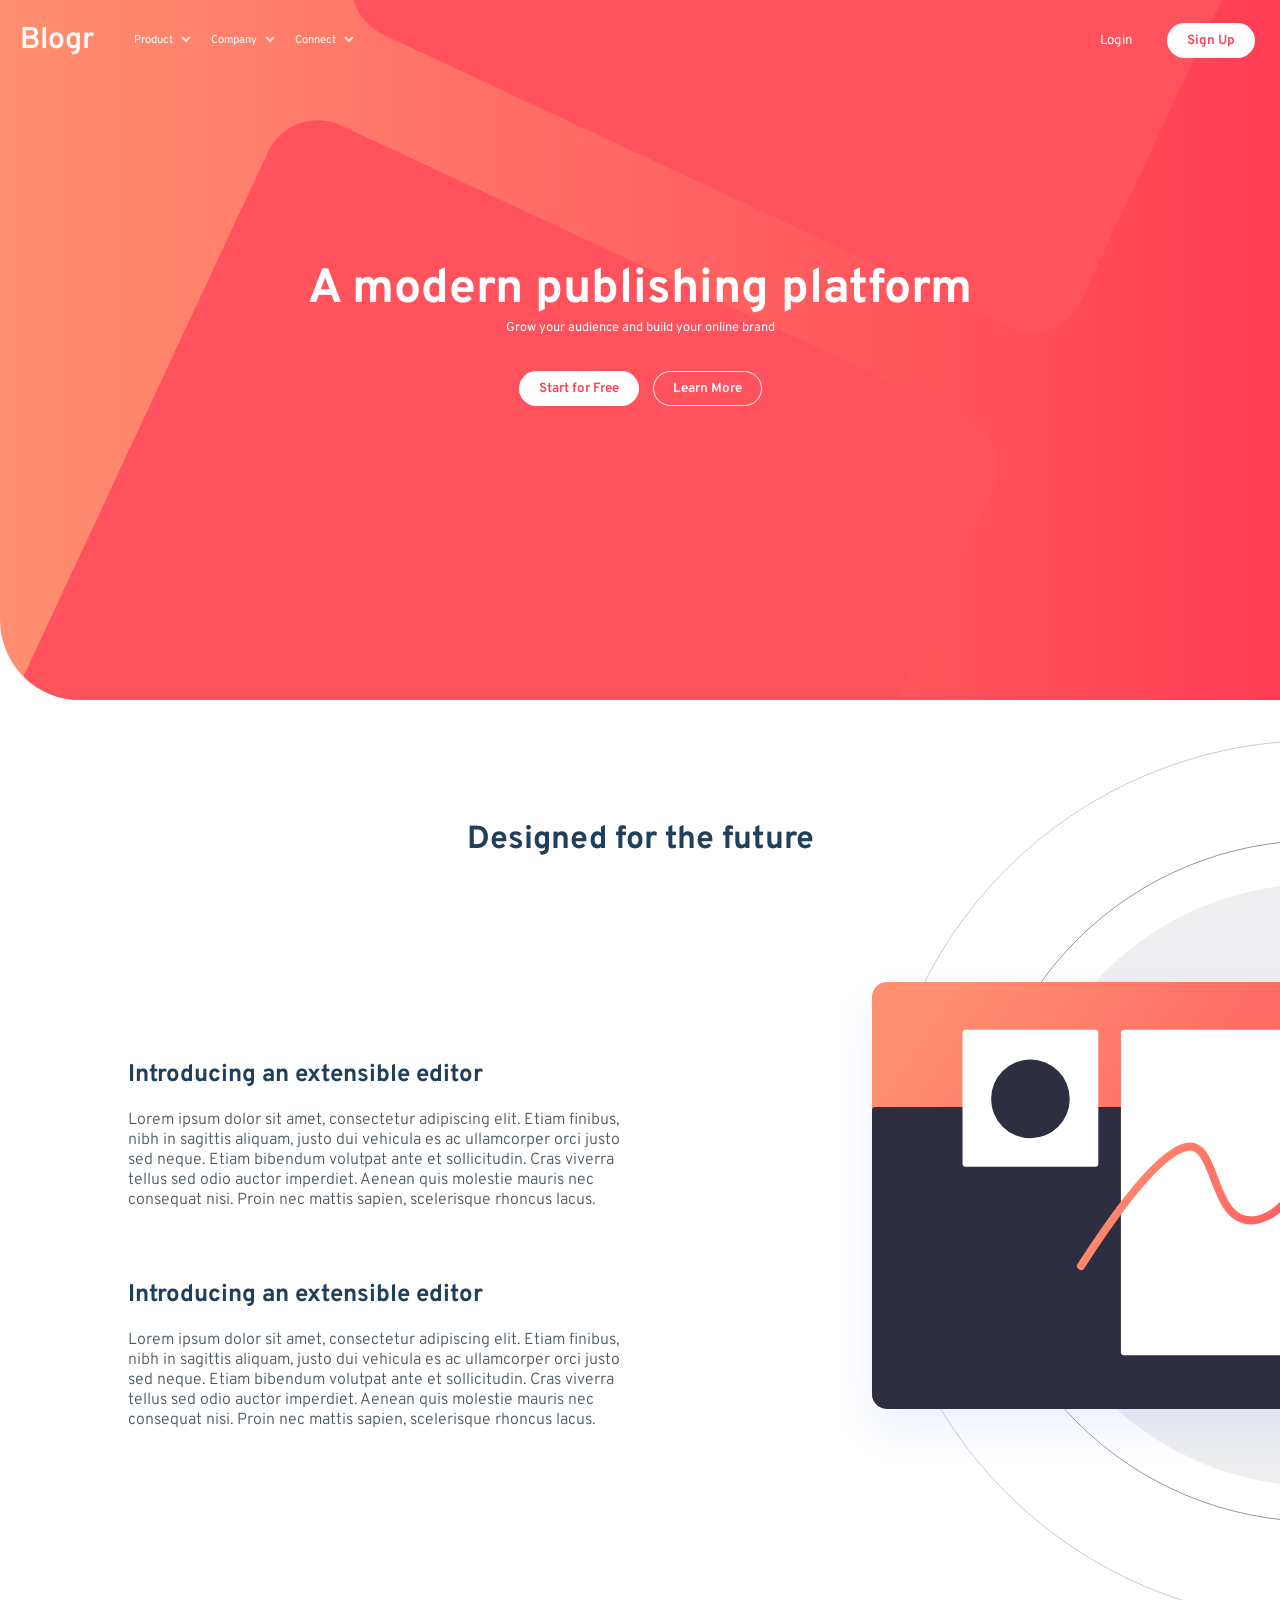
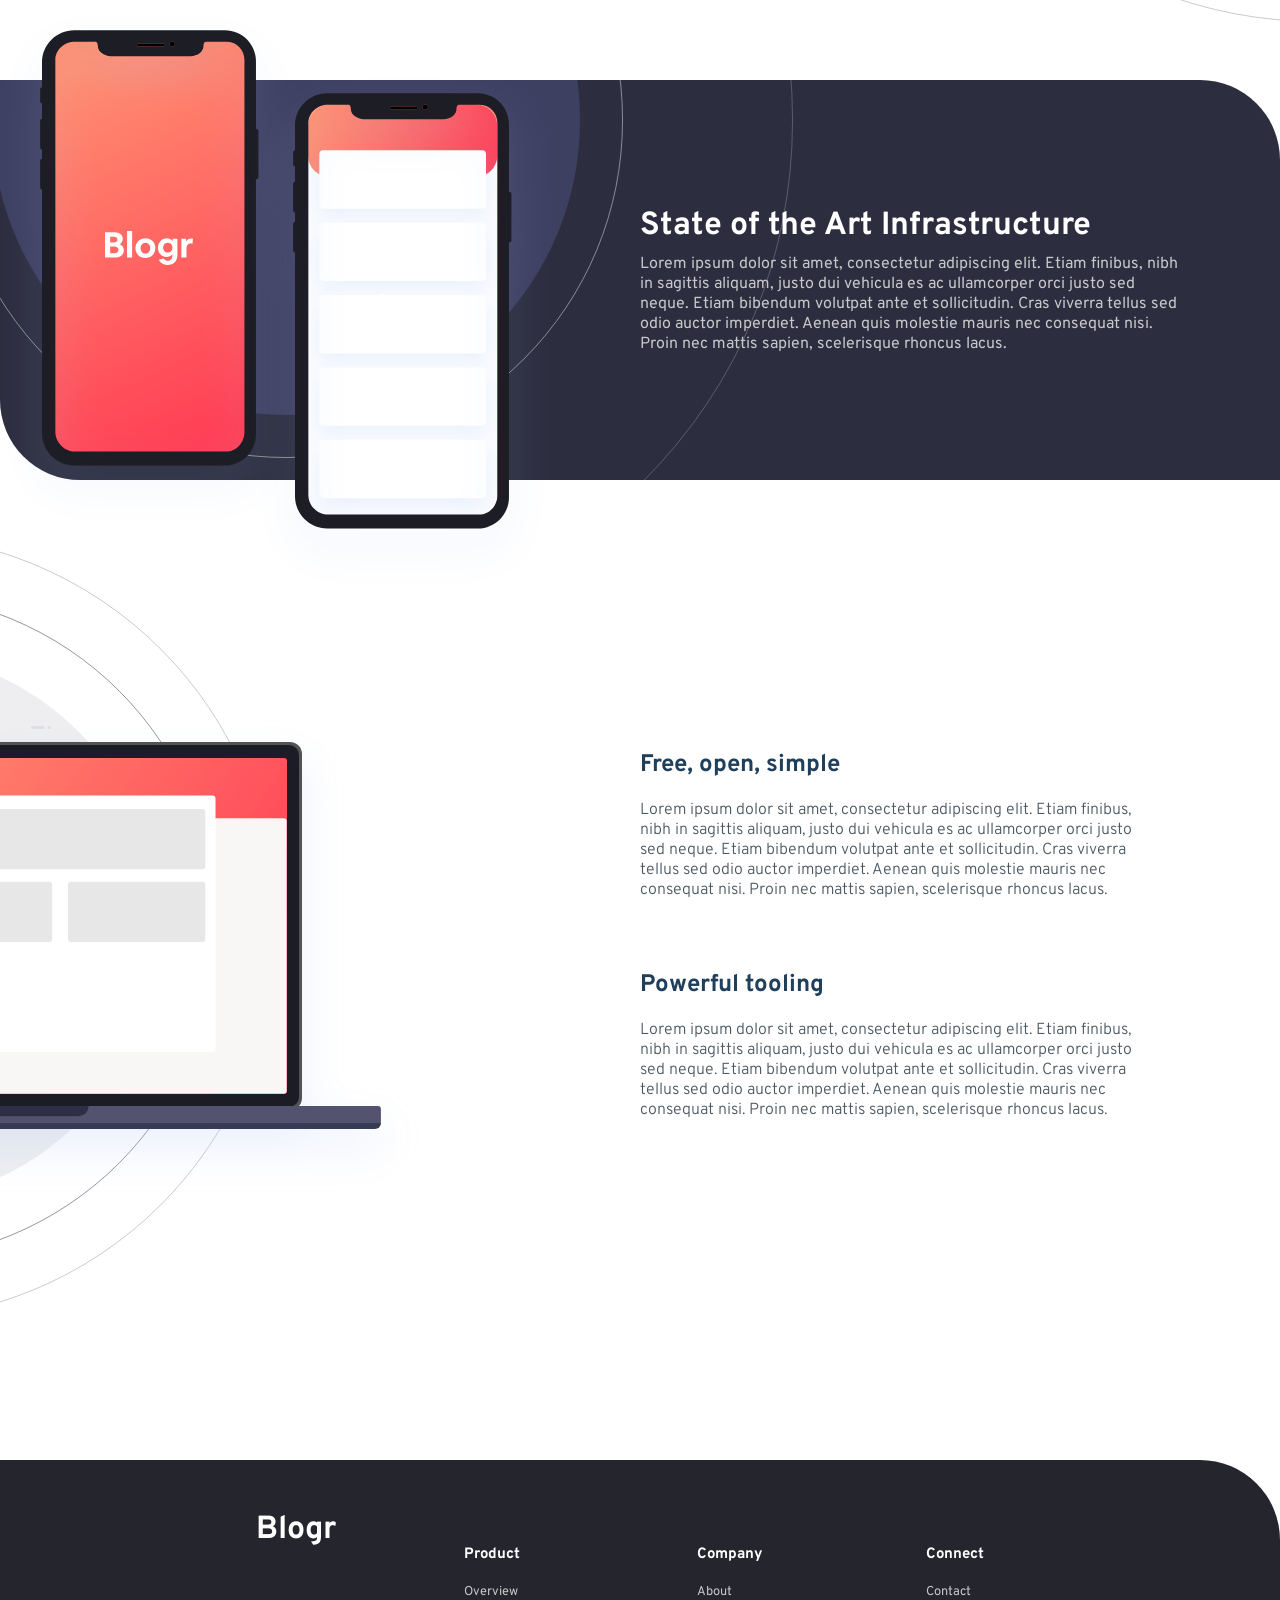
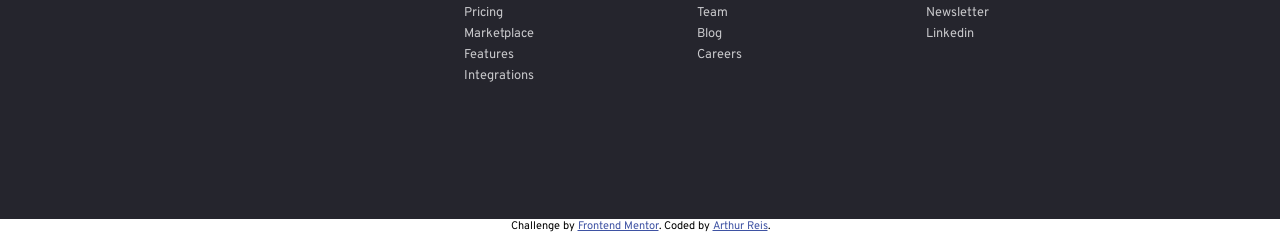
<file: index.html>
<!DOCTYPE html>
<html lang="en">

<head>
    <meta charset="UTF-8">
    <meta name="viewport" content="width=device-width, initial-scale=1.0">
    <!-- displays site properly based on user's device -->

    <link rel="icon" type="image/png" sizes="32x32" href="./images/favicon-32x32.png">
    <link rel="stylesheet" href="style.css">
    <link rel="stylesheet" href="./components/navbar.css">
    <link rel="stylesheet" href="./components/header.css">
    <link rel="stylesheet" href="./components/media.css">
    <link rel="stylesheet" href="./components/footer.css">
    <title>Frontend Mentor | [Blogr]</title>

    <!-- Feel free to remove these styles or customise in your own stylesheet 👍 -->
    <style>
        .attribution {
            font-size: 11px;
            text-align: center;
        }
        
        .attribution a {
            color: hsl(228, 45%, 44%);
        }
    </style>
</head>

<body>
    <nav id="mynav" class="nav-transparent">
        <h1 class="logo-nav">Blogr</h1>
        <button class="icon-hamburger" id="bt-nav">
            <img src="./images/icon-hamburger.svg" alt="icon-hamburger">
        </button>
        <div class="nav__content" id="nav-content">
            <ul class="c-dropdown" id="c-dropdown">
                <li class="c-dropdown__item">
                    <a>Product
                        <img src="./images/icon-arrow-light.svg" alt="icon-arrow-light" class="icon-arrow">
                    </a>
                    <ul class="c-dropdown__submenu" id="1">
                        <li class="c-dropdown__submenu-item">
                            <a href="/">Contact</a>
                        </li>
                        <li class="c-dropdown__submenu-item">
                            <a href="/">Newsletter</a>
                        </li>
                        <li class="c-dropdown__submenu-item">
                            <a href="/">Linkedin</a>
                        </li>
                    </ul>
                </li>
                <li class="c-dropdown__item">
                    <a>Company
                        <img src="./images/icon-arrow-light.svg" alt="icon-arrow-light" class="icon-arrow">
                    </a>
                    <ul class="c-dropdown__submenu">
                        <li class="c-dropdown__submenu-item">
                            <a href="/">Contact</a>
                        </li>
                        <li class="c-dropdown__submenu-item">
                            <a href="/">Newsletter</a>
                        </li>
                        <li class="c-dropdown__submenu-item">
                            <a href="/">Linkedin</a>
                        </li>
                    </ul>
                </li>
                <li class="c-dropdown__item">
                    <a>Connect
                        <img src="./images/icon-arrow-light.svg" alt="icon-arrow-light" class="icon-arrow">
                    </a>
                    <ul class="c-dropdown__submenu">
                        <li class="c-dropdown__submenu-item">
                            <a href="/">Contact</a>
                        </li>
                        <li class="c-dropdown__submenu-item">
                            <a href="/">Newsletter</a>
                        </li>
                        <li class="c-dropdown__submenu-item">
                            <a href="/">Linkedin</a>
                        </li>
                    </ul>
                </li>
            </ul>
            <div>
                <button>Login</button>
                <button class="button-bg-white">Sign Up</button>
            </div>
        </div>
    </nav>
    <header>
        <div class="square">
            <div></div>
            <div></div>
            <div></div>
            <div></div>
        </div>
        <div class="container-header">
            <div>
                <h1>A modern publishing platform</h1>
            </div>
            <div>
                <p>Grow your audience and build your online brand</p>
            </div>
            <div>
                <button class="button-bg-white">Start for Free</button>
                <button class="button-bg-transparent">Learn More</button>
            </div>
        </div>
    </header>

    <div class="container-main">
        <div class="container">
            <div class="row">
                <div class="content">
                    <h1>Designed for the future</h1>
                    <div class="col">
                        <div>
                            <h2>Introducing an extensible editor</h2>
                            <p>Lorem ipsum dolor sit amet, consectetur adipiscing elit. Etiam finibus, nibh in sagittis aliquam, justo dui vehicula es ac ullamcorper orci justo sed neque. Etiam bibendum volutpat ante et sollicitudin. Cras viverra tellus
                                sed odio auctor imperdiet. Aenean quis molestie mauris nec consequat nisi. Proin nec mattis sapien, scelerisque rhoncus lacus.</p>
                        </div>
                        <div>
                            <h2>Introducing an extensible editor</h2>
                            <p>Lorem ipsum dolor sit amet, consectetur adipiscing elit. Etiam finibus, nibh in sagittis aliquam, justo dui vehicula es ac ullamcorper orci justo sed neque. Etiam bibendum volutpat ante et sollicitudin. Cras viverra tellus
                                sed odio auctor imperdiet. Aenean quis molestie mauris nec consequat nisi. Proin nec mattis sapien, scelerisque rhoncus lacus.</p>
                        </div>
                    </div>
                </div>
            </div>
            <div class="col__img-editor"></div>
        </div>
        <div class="col__img-phones">
            <img src="./images/illustration-phones.svg" class="col__phones-img" alt="phones">
        </div>
        <div class="row row__phones">
            <div class="col__img-patternCircle"></div>
            <div class="content__right">
                <div class="col col__phones">
                    <h1>State of the Art Infrastructure</h1>
                    <p>Lorem ipsum dolor sit amet, consectetur adipiscing elit. Etiam finibus, nibh in sagittis aliquam, justo dui vehicula es ac ullamcorper orci justo sed neque. Etiam bibendum volutpat ante et sollicitudin. Cras viverra tellus sed odio
                        auctor imperdiet. Aenean quis molestie mauris nec consequat nisi. Proin nec mattis sapien, scelerisque rhoncus lacus.</p>
                </div>
            </div>
        </div>
        <div class="row">
            <div class="col__img-laptop"></div>
            <div class="content__right">
                <div class="col">
                    <div>
                        <h2>Free, open, simple</h2>
                        <p>Lorem ipsum dolor sit amet, consectetur adipiscing elit. Etiam finibus, nibh in sagittis aliquam, justo dui vehicula es ac ullamcorper orci justo sed neque. Etiam bibendum volutpat ante et sollicitudin. Cras viverra tellus sed
                            odio auctor imperdiet. Aenean quis molestie mauris nec consequat nisi. Proin nec mattis sapien, scelerisque rhoncus lacus.</p>
                    </div>
                    <div>
                        <h2>Powerful tooling</h2>
                        <p>Lorem ipsum dolor sit amet, consectetur adipiscing elit. Etiam finibus, nibh in sagittis aliquam, justo dui vehicula es ac ullamcorper orci justo sed neque. Etiam bibendum volutpat ante et sollicitudin. Cras viverra tellus sed
                            odio auctor imperdiet. Aenean quis molestie mauris nec consequat nisi. Proin nec mattis sapien, scelerisque rhoncus lacus.</p>
                    </div>
                </div>
            </div>
        </div>
    </div>

    <footer>
        <div class="container">
            <div class="row__footer">
                <h1 class="logo-nav">Blogr</h1>
                <ul>
                    <li>
                        <h3 class="subtitle">
                            Product
                        </h3>
                    </li>
                    <li>Overview</li>
                    <li>Pricing</li>
                    <li>Marketplace</li>
                    <li>Features</li>
                    <li>Integrations</li>
                </ul>
                <ul>
                    <li>
                        <h3 class="subtitle">
                            Company
                        </h3>
                    </li>
                    <li>About</li>
                    <li>Team</li>
                    <li>Blog</li>
                    <li>Careers</li>
                </ul>
                <ul>
                    <li>
                        <h3 class="subtitle">
                            Connect
                        </h3>
                    </li>
                    <li>Contact</li>
                    <li>Newsletter</li>
                    <li>Linkedin</li>
                </ul>
            </div>
        </div>
    </footer>
    <div class="attribution">
        Challenge by <a href="https://www.frontendmentor.io?ref=challenge" target="_blank">Frontend Mentor</a>. Coded by <a href="https://arreys.github.io">Arthur Reis</a>.
    </div>
    <script src="main.js"></script>
</body>

</html>

</html>
</file>
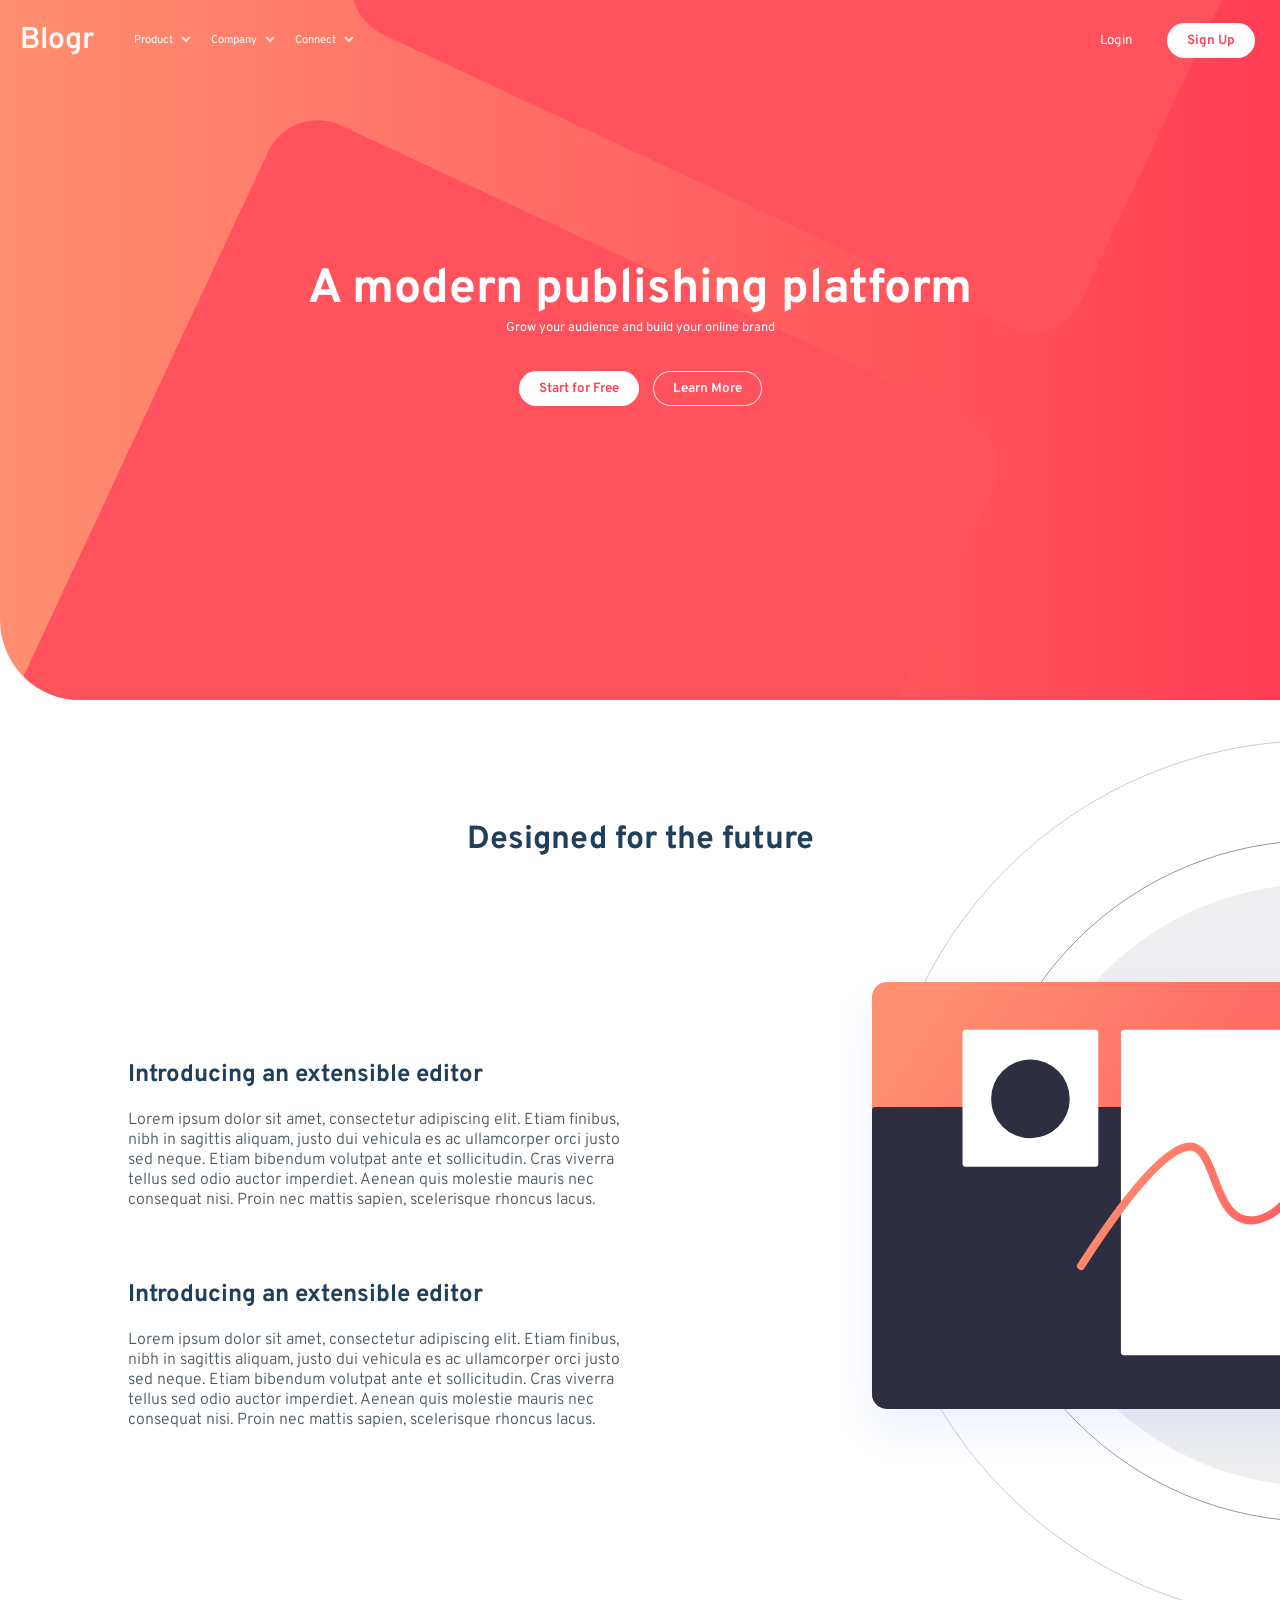
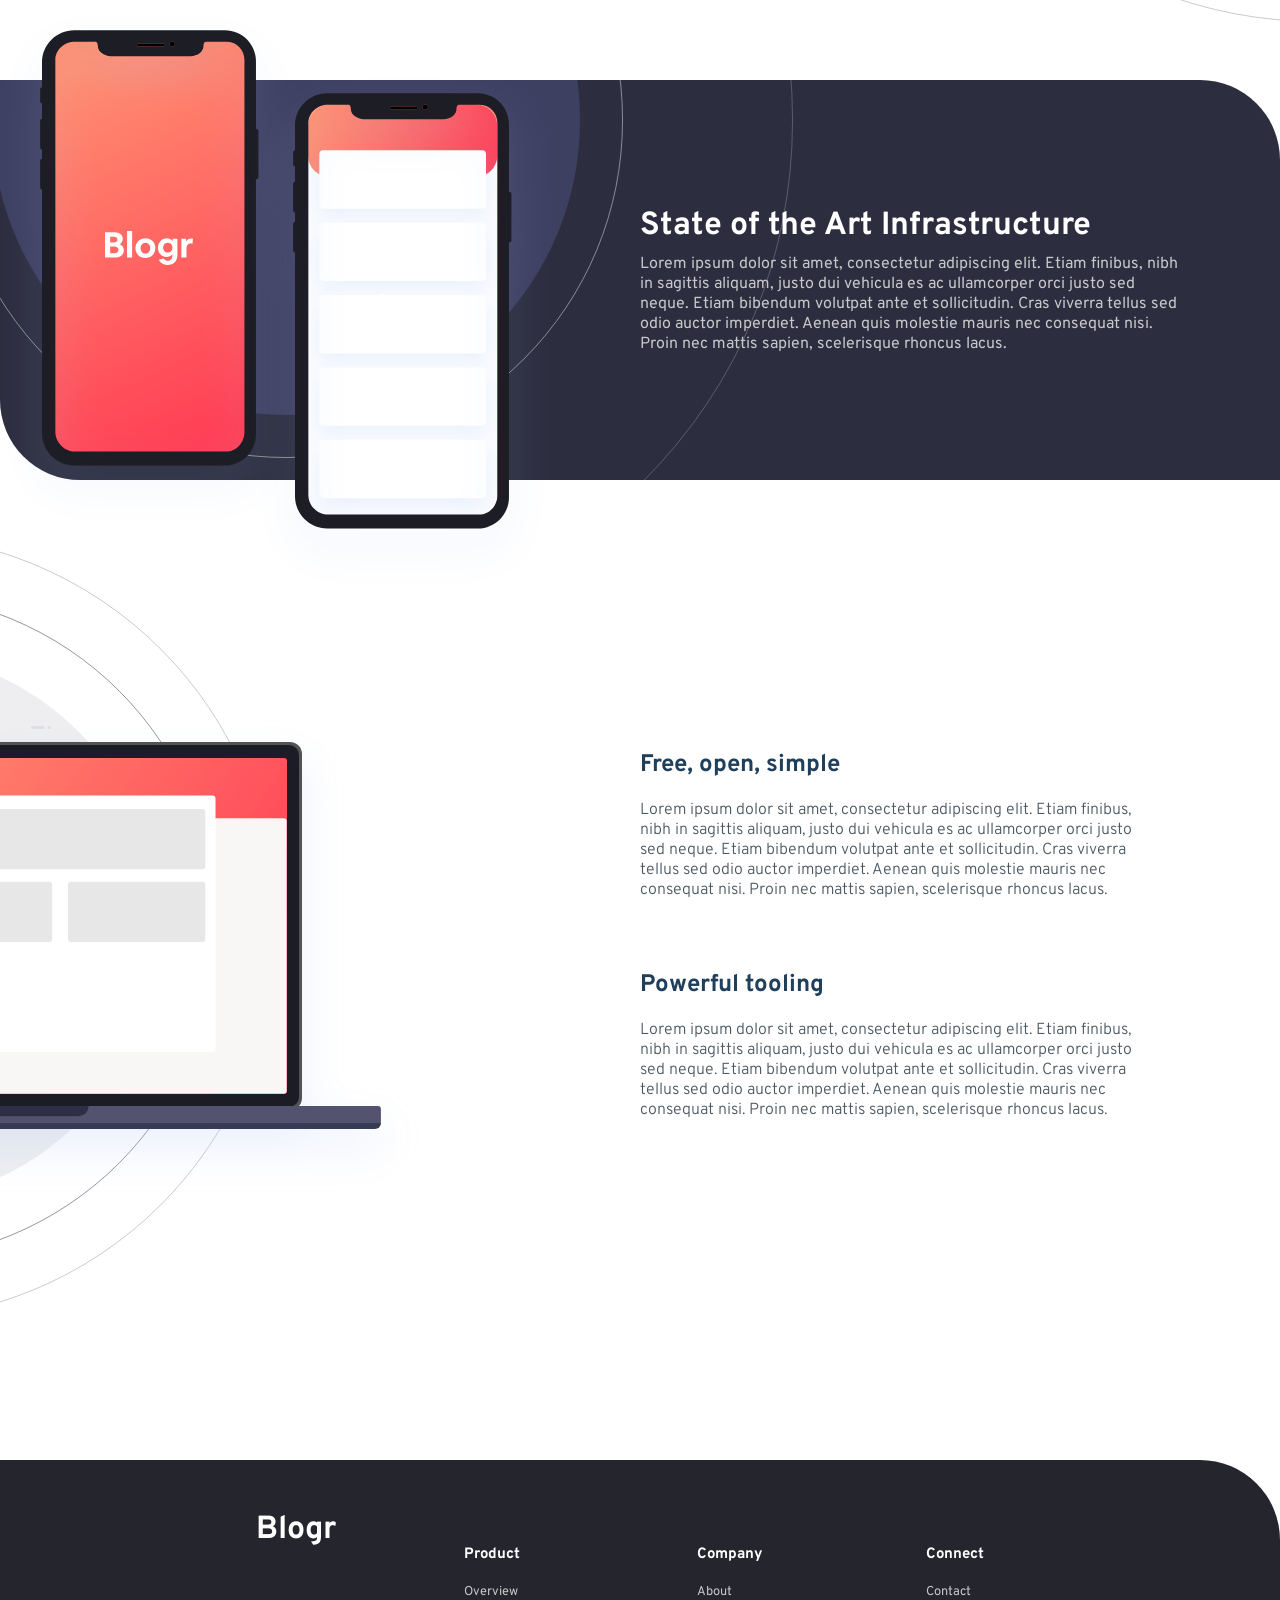
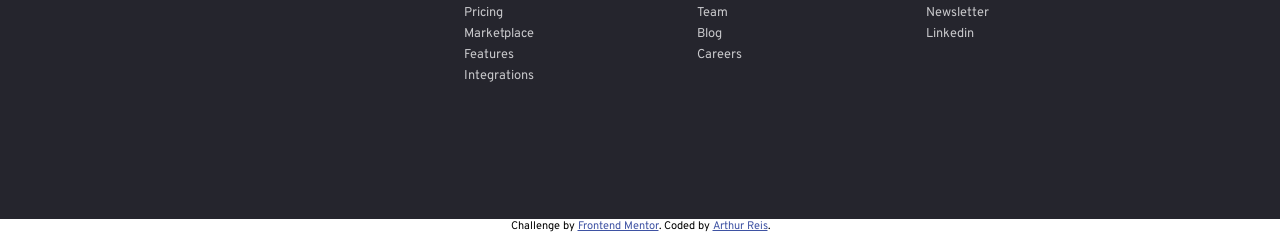
<file: blogr-landing-page-main/index.html>
<!DOCTYPE html>
<html lang="en">

<head>
    <meta charset="UTF-8">
    <meta name="viewport" content="width=device-width, initial-scale=1.0">
    <!-- displays site properly based on user's device -->

    <link rel="icon" type="image/png" sizes="32x32" href="./images/favicon-32x32.png">
    <link rel="stylesheet" href="style.css">
    <link rel="stylesheet" href="./components/navbar.css">
    <link rel="stylesheet" href="./components/header.css">
    <link rel="stylesheet" href="./components/media.css">
    <link rel="stylesheet" href="./components/footer.css">
    <title>Frontend Mentor | [Blogr]</title>

    <!-- Feel free to remove these styles or customise in your own stylesheet 👍 -->
    <style>
        .attribution {
            font-size: 11px;
            text-align: center;
        }
        
        .attribution a {
            color: hsl(228, 45%, 44%);
        }
    </style>
</head>

<body>
    <nav id="mynav" class="nav-transparent">
        <h1 class="logo-nav">Blogr</h1>
        <button class="icon-hamburguer" id="bt-nav">
            <img src="./images/icon-hamburger.svg">
        </button>
        <div class="nav__content" id="nav-content">
            <ul class="c-dropdown" id="c-dropdown">
                <li class="c-dropdown__item">
                    <a>Product
                        <img src="./images/icon-arrow-light.svg" class="icon-arrow">
                    </a>
                    <ul class="c-dropdown__submenu" id="1">
                        <li class="c-dropdown__submenu-item">
                            <a href="/">Contact</a>
                        </li>
                        <li class="c-dropdown__submenu-item">
                            <a href="/">Newsletter</a>
                        </li>
                        <li class="c-dropdown__submenu-item">
                            <a href="/">Linkedin</a>
                        </li>
                    </ul>
                </li>
                <li class="c-dropdown__item">
                    <a>Company
                        <img src="./images/icon-arrow-light.svg" class="icon-arrow">
                    </a>
                    <ul class="c-dropdown__submenu">
                        <li class="c-dropdown__submenu-item">
                            <a href="/">Contact</a>
                        </li>
                        <li class="c-dropdown__submenu-item">
                            <a href="/">Newsletter</a>
                        </li>
                        <li class="c-dropdown__submenu-item">
                            <a href="/">Linkedin</a>
                        </li>
                    </ul>
                </li>
                <li class="c-dropdown__item">
                    <a>Connect
                        <img src="./images/icon-arrow-light.svg" class="icon-arrow">
                    </a>
                    <ul class="c-dropdown__submenu">
                        <li class="c-dropdown__submenu-item">
                            <a href="/">Contact</a>
                        </li>
                        <li class="c-dropdown__submenu-item">
                            <a href="/">Newsletter</a>
                        </li>
                        <li class="c-dropdown__submenu-item">
                            <a href="/">Linkedin</a>
                        </li>
                    </ul>
                </li>
            </ul>
            <div>
                <button>Login</button>
                <button class="button-bg-white">Sign Up</button>
            </div>
        </div>
    </nav>
    <header>
        <div class="square">
            <div></div>
            <div></div>
            <div></div>
            <div></div>
        </div>
        <div class="container-header">
            <div>
                <h1>A modern publishing platform</h1>
            </div>
            <div>
                <p>Grow your audience and build your online brand</p>
            </div>
            <div>
                <button class="button-bg-white">Start for Free</button>
                <button class="button-bg-transparent">Learn More</button>
            </div>
        </div>
    </header>

    <div class="container-main">
        <div class="container">
            <div class="row">
                <div class="content">
                    <h1>Designed for the future</h1>
                    <div class="col">
                        <div>
                            <h2>Introducing an extensible editor</h2>
                            <p>Lorem ipsum dolor sit amet, consectetur adipiscing elit. Etiam finibus, nibh in sagittis aliquam, justo dui vehicula es ac ullamcorper orci justo sed neque. Etiam bibendum volutpat ante et sollicitudin. Cras viverra tellus
                                sed odio auctor imperdiet. Aenean quis molestie mauris nec consequat nisi. Proin nec mattis sapien, scelerisque rhoncus lacus.</p>
                        </div>
                        <div>
                            <h2>Introducing an extensible editor</h2>
                            <p>Lorem ipsum dolor sit amet, consectetur adipiscing elit. Etiam finibus, nibh in sagittis aliquam, justo dui vehicula es ac ullamcorper orci justo sed neque. Etiam bibendum volutpat ante et sollicitudin. Cras viverra tellus
                                sed odio auctor imperdiet. Aenean quis molestie mauris nec consequat nisi. Proin nec mattis sapien, scelerisque rhoncus lacus.</p>
                        </div>
                    </div>
                </div>
            </div>
            <div class="col__img-editor"></div>
        </div>
        <div class="col__img-phones">
            <img src="./images/illustration-phones.svg" class="col__phones-img" alt="phones">
        </div>
        <div class="row row__phones">
            <div class="col__img-patternCircle"></div>
            <div class="content__right">
                <div class="col col__phones">
                    <h1>State of the Art Infrastructure</h1>
                    <p>Lorem ipsum dolor sit amet, consectetur adipiscing elit. Etiam finibus, nibh in sagittis aliquam, justo dui vehicula es ac ullamcorper orci justo sed neque. Etiam bibendum volutpat ante et sollicitudin. Cras viverra tellus sed odio
                        auctor imperdiet. Aenean quis molestie mauris nec consequat nisi. Proin nec mattis sapien, scelerisque rhoncus lacus.</p>
                </div>
            </div>
        </div>
        <div class="row">
            <div class="col__img-laptop"></div>
            <div class="content__right">
                <div class="col">
                    <div>
                        <h2>Free, open, simple</h2>
                        <p>Lorem ipsum dolor sit amet, consectetur adipiscing elit. Etiam finibus, nibh in sagittis aliquam, justo dui vehicula es ac ullamcorper orci justo sed neque. Etiam bibendum volutpat ante et sollicitudin. Cras viverra tellus sed
                            odio auctor imperdiet. Aenean quis molestie mauris nec consequat nisi. Proin nec mattis sapien, scelerisque rhoncus lacus.</p>
                    </div>
                    <div>
                        <h2>Powerful tooling</h2>
                        <p>Lorem ipsum dolor sit amet, consectetur adipiscing elit. Etiam finibus, nibh in sagittis aliquam, justo dui vehicula es ac ullamcorper orci justo sed neque. Etiam bibendum volutpat ante et sollicitudin. Cras viverra tellus sed
                            odio auctor imperdiet. Aenean quis molestie mauris nec consequat nisi. Proin nec mattis sapien, scelerisque rhoncus lacus.</p>
                    </div>
                </div>
            </div>
        </div>
    </div>

    <footer>
        <div class="container">
            <div class="row__footer">
                <h1 class="logo-nav">Blogr</h1>
                <ul>
                    <li>
                        <h3 class="subtitle">
                            Product
                        </h3>
                    </li>
                    <li>Overview</li>
                    <li>Pricing</li>
                    <li>Marketplace</li>
                    <li>Features</li>
                    <li>Integrations</li>
                </ul>
                <ul>
                    <li>
                        <h3 class="subtitle">
                            Company
                        </h3>
                    </li>
                    <li>About</li>
                    <li>Team</li>
                    <li>Blog</li>
                    <li>Careers</li>
                </ul>
                <ul>
                    <li>
                        <h3 class="subtitle">
                            Connect
                        </h3>
                    </li>
                    <li>Contact</li>
                    <li>Newsletter</li>
                    <li>Linkedin</li>
                </ul>
            </div>
        </div>
    </footer>
    <div class="attribution">
        Challenge by <a href="https://www.frontendmentor.io?ref=challenge" target="_blank">Frontend Mentor</a>. Coded by <a href="https://arreys.github.io">Arthur Reis</a>.
    </div>
    <script src="main.js"></script>
</body>

</html>

</html>
</file>
<file: style.css>
@import url('https://fonts.googleapis.com/css2?family=Overpass:wght@300;600&display=swap');
@import url('https://fonts.googleapis.com/css2?family=Ubuntu:wght@400;500;700&display=swap');
* {
    box-sizing: border-box;
    margin: 0;
    padding: 0;
    font-family: overpass, sans-serif;
}

body {
    height: 100vh;
}

:root {
    /* ### Primary */
    --light-red: hsl(356, 100%, 66%);
    --very-light-red: hsl(355, 100%, 74%);
    --very-dark-desaturated-blue: hsl(237, 23%, 32%);
    --very-dark-blue: hsl(208, 49%, 24%);
    --very-dark-gray-blue: hsl(237, 17%, 21%);
    /* ### Neutral */
    --grayish-blue: hsl(240, 2%, 79%);
    --very-dark-grayish-blue: hsl(207, 13%, 34%);
    --very-dark-black-blue: hsl(240, 10%, 16%);
    /* ### Gradient */
    --very-light-red-mobile: hsl(13, 100%, 72%);
    --light-red-mobile: hsl(353, 100%, 62%);
}


/* BUTTONS */

button {
    background: none;
    border: none;
    padding: 9px 20px;
    border-radius: 40px;
    color: white;
    margin: 5px;
    cursor: pointer;
    transition: 0.8s;
}

.button-bg-white {
    background: white;
    color: var(--light-red-mobile);
    font-weight: 600;
}

.button-bg-transparent {
    background: none;
    color: white;
    border: 1px solid white;
    padding: 8px 19px;
    font-weight: 600;
}

.button-bg-white:hover {
    background: var(--very-light-red);
    color: white;
}

.button-bg-transparent:hover {
    background: white;
    color: var(--light-red-mobile);
}


/* ---------- */


/* CONTAINER */

.container-main {
    display: flex;
    flex-direction: column;
    justify-content: center;
    align-items: center;
    width: 100%;
}

.container {
    display: flex;
    justify-content: center;
    align-items: center;
    width: 100%;
    position: relative;
    overflow-x: hidden;
}


/* ---------- */


/* ROW */

.row {
    width: 80%;
    height: 980px;
    display: flex;
    position: relative;
    align-items: center;
    overflow-x: visible;
    color: var(--very-dark-blue);
}

.content {
    display: flex;
    flex-direction: column;
    text-align: center;
    padding-top: 100px;
    display: flex;
    width: 100%;
    height: 100%;
    justify-content: center;
}

.content__right {
    display: flex;
    justify-content: flex-end;
    width: 100%;
}

.content h1 {
    margin: 20px 0px 20px 0px;
}

.col {
    display: flex;
    justify-content: center;
    flex-direction: column;
    width: 50%;
    height: 100%;
}

.col div {
    margin-bottom: 50px;
    text-align: left;
}

.col div p {
    margin: 20px 0px 20px 0px;
    font-weight: 300;
    color: var(--very-dark-grayish-blue);
}

.col__img-editor {
    position: absolute;
    top: 40px;
    left: 65%;
    height: 882px;
    width: 925px;
    background-image: url(./images/illustration-editor-desktop.svg);
}


/* ---------- */


/* ROW MOBILE */

.row__phones {
    overflow-y: hidden;
    position: relative;
    background-color: var(--very-dark-gray-blue);
    height: 400px;
    width: 100%;
    border-radius: 0px 80px 0px 80px;
    color: white;
}

.row__phones .square {
    position: absolute;
    width: 580px;
    height: 580px;
    top: -245px;
    left: 0px;
    border-radius: 50%;
    background-color: var(--very-dark-desaturated-blue);
}

.col__phones {
    width: 50%;
    padding-right: 100px;
    color: var(--grayish-blue);
}

.col__phones h1 {
    color: white;
    margin-bottom: 8px;
}

.col__img-phones {
    position: relative;
    width: 100%;
}

.col__phones-img {
    position: absolute;
    top: -70px;
    left: 150px;
    z-index: 10;
}

.col__img-patternCircle {
    position: absolute;
    top: -469px;
    left: -221px;
    width: 1014px;
    height: 1018px;
    background-image: url(./images/bg-pattern-circles.svg);
}


/* ---------- */


/* ROW LAPTOP */

.col__img-laptop {
    position: absolute;
    height: 786px;
    width: 974px;
    top: 54px;
    right: 67%;
    background-image: url(./images/illustration-laptop-desktop.svg);
}


/* ---------- */
</file>
<file: components/navbar.css>
nav {
    position: fixed;
    z-index: 15;
    background: transparent;
    display: flex;
    justify-content: center;
    align-items: center;
    height: 80px;
    width: 100%;
    margin: 0 auto;
    color: white;
    transition: 1s;
}

#bt-nav {
    display: none;
}

.nav-colored {
    background-color: var(--light-red);
}

.nav-transparent {
    background-color: transparent;
}

nav .nav__content {
    width: 100%;
    margin-right: 20px;
    display: flex;
    justify-content: space-between;
}

nav .logo-nav {
    margin: 0px 30px 0px 20px;
    font-size: 30px;
    font-weight: 600;
}

nav .c-dropdown {
    display: flex;
    justify-content: space-between;
    list-style: none;
    font-size: .7rem;
}

.c-dropdown__item {
    display: flex;
    align-items: center;
    position: relative;
    padding: 10px;
    cursor: pointer;
}

.icon-hamburger {
    display: none;
}

.icon-arrow {
    margin-left: 5px;
}

.c-dropdown__submenu {
    flex-direction: column;
    position: absolute;
    visibility: hidden;
    padding: 10px;
    background-color: white;
    box-shadow: 6px 15px 35px rgba(0, 0, 0, 0.401);
    color: black;
    border-radius: 5px;
    top: 40px;
    left: 50%;
    transform: translateX(-50%);
}

.c-dropdown__submenu-item {
    list-style: none;
    padding: 5px 30px 5px 5px;
}

.c-dropdown__submenu-item a {
    text-decoration: none;
    color: black;
}

.c-dropdown__submenu-item a:hover {
    font-weight: bold;
}
</file>
<file: components/header.css>
header {
    color: white;
    display: flex;
    justify-content: center;
    align-items: center;
    height: 700px;
    width: 100%;
    background: linear-gradient(to right, var(--very-light-red-mobile), var(--light-red-mobile));
    border-radius: 0px 0px 0px 80px;
    position: relative;
    overflow: hidden;
}


/* SQUARE BACKGROUND */

.square {
    z-index: 0;
    display: flex;
    flex-wrap: wrap;
    align-items: center;
    height: 480px;
    width: 100%;
    position: absolute;
    top: -76%;
    left: 38%;
    transform: rotate(25deg);
}

.square div {
    height: 800px;
    width: 800px;
    margin: 50px;
    background-color: var(--light-red);
    border-radius: 55px;
}

.square div:nth-child(3) {
    border-radius: 50%;
}


/* ---------- */


/* CONTAINER HEADER */

.container-header {
    z-index: 10;
    text-align: center;
    height: 180px;
    display: flex;
    flex-direction: column;
    align-items: center;
}

.container-header h1 {
    font-size: 3rem;
}

.container-header p {
    font-size: .8rem;
    margin-bottom: 30px;
}


/* ---------- */
</file>
<file: components/media.css>
@media (max-width: 1345px) {
    .col__phones-img {
        left: 0px;
    }
    .content__right {
        z-index: 11;
    }
}

@media (max-width: 1037px) {
    .row__phones {
        height: auto;
    }
    .row__phones .content__right {
        text-align: center;
        justify-content: center;
        margin: 410px 0px 50px 0px;
    }
    .col__phones-img {
        top: 0%;
        left: 50%;
        transform: translate(-50%, -18%)
    }
    .col__phones {
        padding: 0;
    }
}

@media (max-width: 772px) {
    #bt-nav {
        display: block;
    }
    nav {
        justify-content: space-between;
    }
    nav .nav__content {
        position: absolute;
        display: none;
        align-items: center;
        flex-direction: column;
        width: 90% !important;
        top: 90px;
        left: 50%;
        transform: translate(-50%, 0%);
        border-radius: 5px;
        background: white;
        color: var(--very-dark-blue);
    }
    .nav__content ul {
        margin: 15px 0px 15px 0px;
        border-bottom: 1px solid rgba(204, 204, 204, 0.702);
        padding: 10px;
        font-size: 1.2rem !important;
        width: 100%;
        align-items: center;
        flex-direction: column;
        display: flex;
        justify-content: center;
    }
    .nav__content ul li {
        display: flex;
        width: 90%;
        padding: 10px;
        flex-direction: column;
        align-items: center;
        justify-content: center;
    }
    .nav__content div {
        display: flex;
        margin: 0px 0px 15px 0px;
        flex-direction: column;
    }
    .c-dropdown__submenu {
        background: var(--grayish-blue);
        box-shadow: none;
        top: 0px;
        left: 0px;
        transform: translateX(0%);
    }
    .c-dropdown__submenu-item a {
        text-decoration: none;
        color: var(--very-dark-blue);
    }
    .nav__content div button {
        background: transparent;
        color: var(--very-dark-blue);
        font-size: 1.2rem;
        padding: 9px 45px;
    }
    .nav__content div .button-bg-white {
        background: linear-gradient(to right, var(--very-light-red-mobile), var(--light-red-mobile));
        color: white;
    }
    .container-header {
        margin: 0px 25px 0px 25px;
    }
    .container-header h1 {
        font-size: 2.1rem;
        margin-bottom: 10px;
    }
    .container-header p {
        font-size: 1rem;
    }
    .row {
        height: auto;
        margin-bottom: 150px;
    }
    .col {
        width: 100%;
    }
    .col div {
        width: 100%;
        text-align: center;
    }
    .content {
        align-items: center;
        padding-top: 386px;
    }
    .col__img-patternCircle {
        position: absolute;
        top: 0%;
        left: 50%;
        transform: translate(-50%, -45%);
        width: 1014px;
        height: 1018px;
        background-image: url(../images/bg-pattern-circles.svg);
    }
    .col__img-editor {
        position: absolute;
        width: 330px;
        height: 331px;
        top: 0%;
        left: 50%;
        transform: translate(-50%, 12%);
        background: no-repeat center url(../images/illustration-editor-mobile.svg);
    }
    .col__phones-img {
        width: 350px;
        height: 365px;
        top: 0%;
        left: 50%;
        transform: translate(-50%, -45%);
    }
    .row__phones .content__right {
        margin-top: 190px;
    }
    .content__right {
        margin-top: 250px;
        justify-content: center;
    }
    .col__phones {
        margin: 0px 25px 0px 25px;
    }
    .col__img-laptop {
        position: absolute;
        width: 330px;
        height: 343px;
        top: 0%;
        left: 50%;
        transform: translate(-50%, -36%);
        background: no-repeat center url(../images/illustration-laptop-mobile.svg);
    }
    .row__footer {
        justify-content: center !important;
    }
    .row__footer ul {
        width: 100%;
        text-align: center;
    }
}
</file>
<file: components/footer.css>
footer {
    border-radius: 0px 80px 0px 0px;
    background-color: var(--very-dark-black-blue);
}

.row__footer {
    text-align: left;
    display: flex;
    justify-content: space-between;
    flex-wrap: wrap;
    color: white;
    width: 60%;
    padding: 50px 0px 100px 0px;
}

.row__footer ul {
    margin: 30px;
    list-style: none;
}

.row__footer ul li {
    margin: 5px;
    font-size: .8rem;
    color: var(--grayish-blue);
    cursor: pointer;
}

.row__footer ul li:hover {
    color: white
}

.subtitle {
    color: white;
    margin-bottom: 20px;
}
</file>
<file: blogr-landing-page-main/style.css>
@import url('https://fonts.googleapis.com/css2?family=Overpass:wght@300;600&display=swap');
@import url('https://fonts.googleapis.com/css2?family=Ubuntu:wght@400;500;700&display=swap');
* {
    box-sizing: border-box;
    margin: 0;
    padding: 0;
    font-family: overpass, sans-serif;
}

body {
    height: 100vh;
}

:root {
    /* ### Primary */
    --light-red: hsl(356, 100%, 66%);
    --very-light-red: hsl(355, 100%, 74%);
    --very-dark-desaturated-blue: hsl(237, 23%, 32%);
    --very-dark-blue: hsl(208, 49%, 24%);
    --very-dark-gray-blue: hsl(237, 17%, 21%);
    /* ### Neutral */
    --grayish-blue: hsl(240, 2%, 79%);
    --very-dark-grayish-blue: hsl(207, 13%, 34%);
    --very-dark-black-blue: hsl(240, 10%, 16%);
    /* ### Gradient */
    --very-light-red-mobile: hsl(13, 100%, 72%);
    --light-red-mobile: hsl(353, 100%, 62%);
}


/* BUTTONS */

button {
    background: none;
    border: none;
    padding: 9px 20px;
    border-radius: 40px;
    color: white;
    margin: 5px;
    cursor: pointer;
    transition: 0.8s;
}

.button-bg-white {
    background: white;
    color: var(--light-red-mobile);
    font-weight: 600;
}

.button-bg-transparent {
    background: none;
    color: white;
    border: 1px solid white;
    padding: 8px 19px;
    font-weight: 600;
}

.button-bg-white:hover {
    background: var(--very-light-red);
    color: white;
}

.button-bg-transparent:hover {
    background: white;
    color: var(--light-red-mobile);
}


/* ---------- */


/* CONTAINER */

.container-main {
    display: flex;
    flex-direction: column;
    justify-content: center;
    align-items: center;
    width: 100%;
}

.container {
    display: flex;
    justify-content: center;
    align-items: center;
    width: 100%;
    position: relative;
    overflow-x: hidden;
}


/* ---------- */


/* ROW */

.row {
    width: 80%;
    height: 980px;
    display: flex;
    position: relative;
    align-items: center;
    overflow-x: visible;
    color: var(--very-dark-blue);
}

.content {
    display: flex;
    flex-direction: column;
    text-align: center;
    padding-top: 100px;
    display: flex;
    width: 100%;
    height: 100%;
    justify-content: center;
}

.content__right {
    display: flex;
    justify-content: flex-end;
    width: 100%;
}

.content h1 {
    margin: 20px 0px 20px 0px;
}

.col {
    display: flex;
    justify-content: center;
    flex-direction: column;
    width: 50%;
    height: 100%;
}

.col div {
    margin-bottom: 50px;
    text-align: left;
}

.col div p {
    margin: 20px 0px 20px 0px;
    font-weight: 300;
    color: var(--very-dark-grayish-blue);
}

.col__img-editor {
    position: absolute;
    top: 40px;
    left: 65%;
    height: 882px;
    width: 925px;
    background-image: url(./images/illustration-editor-desktop.svg);
}


/* ---------- */


/* ROW MOBILE */

.row__phones {
    overflow-y: hidden;
    position: relative;
    background-color: var(--very-dark-gray-blue);
    height: 400px;
    width: 100%;
    border-radius: 0px 80px 0px 80px;
    color: white;
}

.row__phones .square {
    position: absolute;
    width: 580px;
    height: 580px;
    top: -245px;
    left: 0px;
    border-radius: 50%;
    background-color: var(--very-dark-desaturated-blue);
}

.col__phones {
    width: 50%;
    padding-right: 100px;
    color: var(--grayish-blue);
}

.col__phones h1 {
    color: white;
    margin-bottom: 8px;
}

.col__img-phones {
    position: relative;
    width: 100%;
}

.col__phones-img {
    position: absolute;
    top: -70px;
    left: 150px;
    z-index: 10;
}

.col__img-patternCircle {
    position: absolute;
    top: -469px;
    left: -221px;
    width: 1014px;
    height: 1018px;
    background-image: url(./images/bg-pattern-circles.svg);
}


/* ---------- */


/* ROW LAPTOP */

.col__img-laptop {
    position: absolute;
    height: 786px;
    width: 974px;
    top: 54px;
    right: 67%;
    background-image: url(./images/illustration-laptop-desktop.svg);
}


/* ---------- */
</file>
<file: blogr-landing-page-main/components/navbar.css>
nav {
    position: fixed;
    z-index: 15;
    background: transparent;
    display: flex;
    justify-content: center;
    align-items: center;
    height: 80px;
    width: 100%;
    margin: 0 auto;
    color: white;
    transition: 1s;
}

#bt-nav {
    display: none;
}

.nav-colored {
    background-color: var(--light-red);
}

.nav-transparent {
    background-color: transparent;
}

nav .nav__content {
    width: 100%;
    margin-right: 20px;
    display: flex;
    justify-content: space-between;
}

nav .logo-nav {
    margin: 0px 30px 0px 20px;
    font-size: 30px;
    font-weight: 600;
}

nav .c-dropdown {
    display: flex;
    justify-content: space-between;
    list-style: none;
    font-size: .7rem;
}

.c-dropdown__item {
    display: flex;
    align-items: center;
    position: relative;
    padding: 10px;
    cursor: pointer;
}

.icon-hamburguer {
    display: none;
}

.icon-arrow {
    margin-left: 5px;
}

.c-dropdown__submenu {
    flex-direction: column;
    position: absolute;
    visibility: hidden;
    padding: 10px;
    background-color: white;
    box-shadow: 6px 15px 35px rgba(0, 0, 0, 0.401);
    color: black;
    border-radius: 5px;
    top: 40px;
    left: 50%;
    transform: translateX(-50%);
}

.c-dropdown__submenu-item {
    list-style: none;
    padding: 5px 30px 5px 5px;
}

.c-dropdown__submenu-item a {
    text-decoration: none;
    color: black;
}

.c-dropdown__submenu-item a:hover {
    font-weight: bold;
}
</file>
<file: blogr-landing-page-main/components/header.css>
header {
    color: white;
    display: flex;
    justify-content: center;
    align-items: center;
    height: 700px;
    width: 100%;
    background: linear-gradient(to right, var(--very-light-red-mobile), var(--light-red-mobile));
    border-radius: 0px 0px 0px 80px;
    position: relative;
    overflow: hidden;
}


/* SQUARE BACKGROUND */

.square {
    z-index: 0;
    display: flex;
    flex-wrap: wrap;
    align-items: center;
    height: 480px;
    width: 100%;
    position: absolute;
    top: -76%;
    left: 38%;
    transform: rotate(25deg);
}

.square div {
    height: 800px;
    width: 800px;
    margin: 50px;
    background-color: var(--light-red);
    border-radius: 55px;
}

.square div:nth-child(3) {
    border-radius: 50%;
}


/* ---------- */


/* CONTAINER HEADER */

.container-header {
    z-index: 10;
    text-align: center;
    height: 180px;
    display: flex;
    flex-direction: column;
    align-items: center;
}

.container-header h1 {
    font-size: 3rem;
}

.container-header p {
    font-size: .8rem;
    margin-bottom: 30px;
}


/* ---------- */
</file>
<file: blogr-landing-page-main/components/media.css>
@media (max-width: 1345px) {
    .col__phones-img {
        left: 0px;
    }
    .content__right {
        z-index: 11;
    }
}

@media (max-width: 1037px) {
    .row__phones {
        height: auto;
    }
    .row__phones .content__right {
        text-align: center;
        justify-content: center;
        margin: 410px 0px 50px 0px;
    }
    .col__phones-img {
        top: 0%;
        left: 50%;
        transform: translate(-50%, -18%)
    }
    .col__phones {
        padding: 0;
    }
}

@media (max-width: 772px) {
    #bt-nav {
        display: block;
    }
    nav {
        justify-content: space-between;
    }
    nav .nav__content {
        position: absolute;
        display: none;
        align-items: center;
        flex-direction: column;
        width: 90% !important;
        top: 90px;
        left: 50%;
        transform: translate(-50%, 0%);
        border-radius: 5px;
        background: white;
        color: var(--very-dark-blue);
    }
    .nav__content ul {
        margin: 15px 0px 15px 0px;
        border-bottom: 1px solid rgba(204, 204, 204, 0.702);
        padding: 10px;
        font-size: 1.2rem !important;
        width: 100%;
        align-items: center;
        flex-direction: column;
        display: flex;
        justify-content: center;
    }
    .nav__content ul li {
        display: flex;
        width: 90%;
        padding: 10px;
        flex-direction: column;
        align-items: center;
        justify-content: center;
    }
    .nav__content div {
        display: flex;
        margin: 0px 0px 15px 0px;
        flex-direction: column;
    }
    .c-dropdown__submenu {
        background: var(--grayish-blue);
        box-shadow: none;
        top: 0px;
        left: 0px;
        transform: translateX(0%);
    }
    .c-dropdown__submenu-item a {
        text-decoration: none;
        color: var(--very-dark-blue);
    }
    .nav__content div button {
        background: transparent;
        color: var(--very-dark-blue);
        font-size: 1.2rem;
        padding: 9px 45px;
    }
    .nav__content div .button-bg-white {
        background: linear-gradient(to right, var(--very-light-red-mobile), var(--light-red-mobile));
        color: white;
    }
    .container-header {
        margin: 0px 25px 0px 25px;
    }
    .container-header h1 {
        font-size: 2.1rem;
        margin-bottom: 10px;
    }
    .container-header p {
        font-size: 1rem;
    }
    .row {
        height: auto;
        margin-bottom: 150px;
    }
    .col {
        width: 100%;
    }
    .col div {
        width: 100%;
        text-align: center;
    }
    .content {
        align-items: center;
        padding-top: 386px;
    }
    .col__img-patternCircle {
        position: absolute;
        top: 0%;
        left: 50%;
        transform: translate(-50%, -45%);
        width: 1014px;
        height: 1018px;
        background-image: url(../images/bg-pattern-circles.svg);
    }
    .col__img-editor {
        position: absolute;
        width: 330px;
        height: 331px;
        top: 0%;
        left: 50%;
        transform: translate(-50%, 12%);
        background: no-repeat center url(../images/illustration-editor-mobile.svg);
    }
    .col__phones-img {
        width: 350px;
        height: 365px;
        top: 0%;
        left: 50%;
        transform: translate(-50%, -45%);
    }
    .row__phones .content__right {
        margin-top: 190px;
    }
    .content__right {
        margin-top: 250px;
        justify-content: center;
    }
    .col__phones {
        margin: 0px 25px 0px 25px;
    }
    .col__img-laptop {
        position: absolute;
        width: 330px;
        height: 343px;
        top: 0%;
        left: 50%;
        transform: translate(-50%, -36%);
        background: no-repeat center url(../images/illustration-laptop-mobile.svg);
    }
    .row__footer {
        justify-content: center !important;
    }
    .row__footer ul {
        width: 100%;
        text-align: center;
    }
}
</file>
<file: blogr-landing-page-main/components/footer.css>
footer {
    border-radius: 0px 80px 0px 0px;
    background-color: var(--very-dark-black-blue);
}

.row__footer {
    text-align: left;
    display: flex;
    justify-content: space-between;
    flex-wrap: wrap;
    color: white;
    width: 60%;
    padding: 50px 0px 100px 0px;
}

.row__footer ul {
    margin: 30px;
    list-style: none;
}

.row__footer ul li {
    margin: 5px;
    font-size: .8rem;
    color: var(--grayish-blue);
    cursor: pointer;
}

.row__footer ul li:hover {
    color: white
}

.subtitle {
    color: white;
    margin-bottom: 20px;
}
</file>
